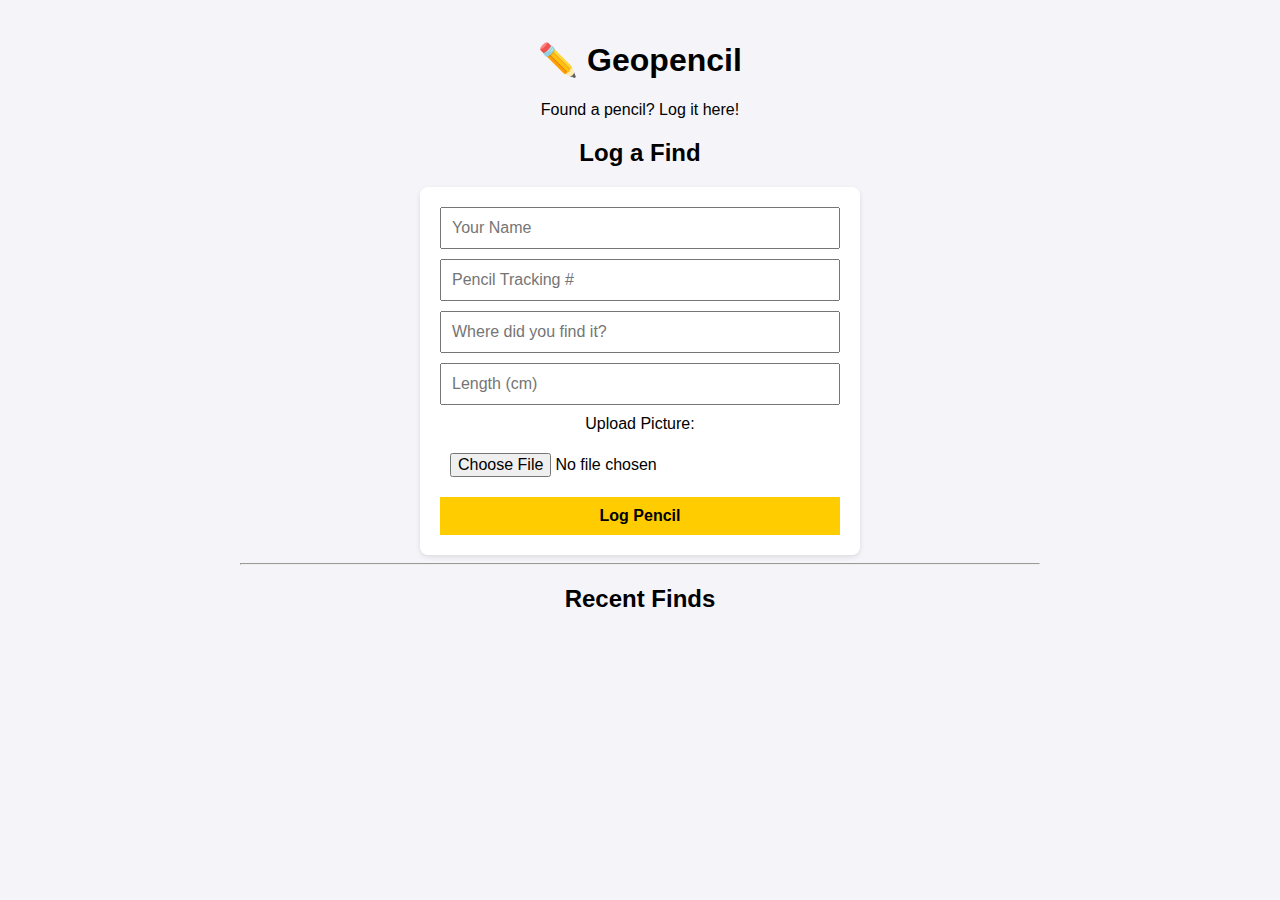
<file: index.html>
<!DOCTYPE html>
<html lang="en">
<head>
    <meta charset="UTF-8">
    <meta name="viewport" content="width=device-width, initial-scale=1.0">
    <title>Geopencil - Track the Journey</title>
    <link rel="stylesheet" href="style.css">
</head>
<body>

    <header>
        <h1>✏️ Geopencil</h1>
        <p>Found a pencil? Log it here!</p>
    </header>

    <section id="upload-section">
        <h2>Log a Find</h2>
        <form id="pencilForm">
            <input type="text" id="finderName" placeholder="Your Name" required>
            <input type="text" id="trackingNumber" placeholder="Pencil Tracking #" required>
            <input type="text" id="location" placeholder="Where did you find it?" required>
            <input type="number" id="length" placeholder="Length (cm)" required>
            
            <label for="photo">Upload Picture:</label>
            <input type="file" id="photo" accept="image/*" required>
            
            <button type="submit">Log Pencil</button>
        </form>
    </section>

    <hr>

    <section id="gallery-section">
        <h2>Recent Finds</h2>
        <div id="pencil-grid">
            </div>
    </section>

    <script src="app.js"></script>
</body>
</html>
</file>
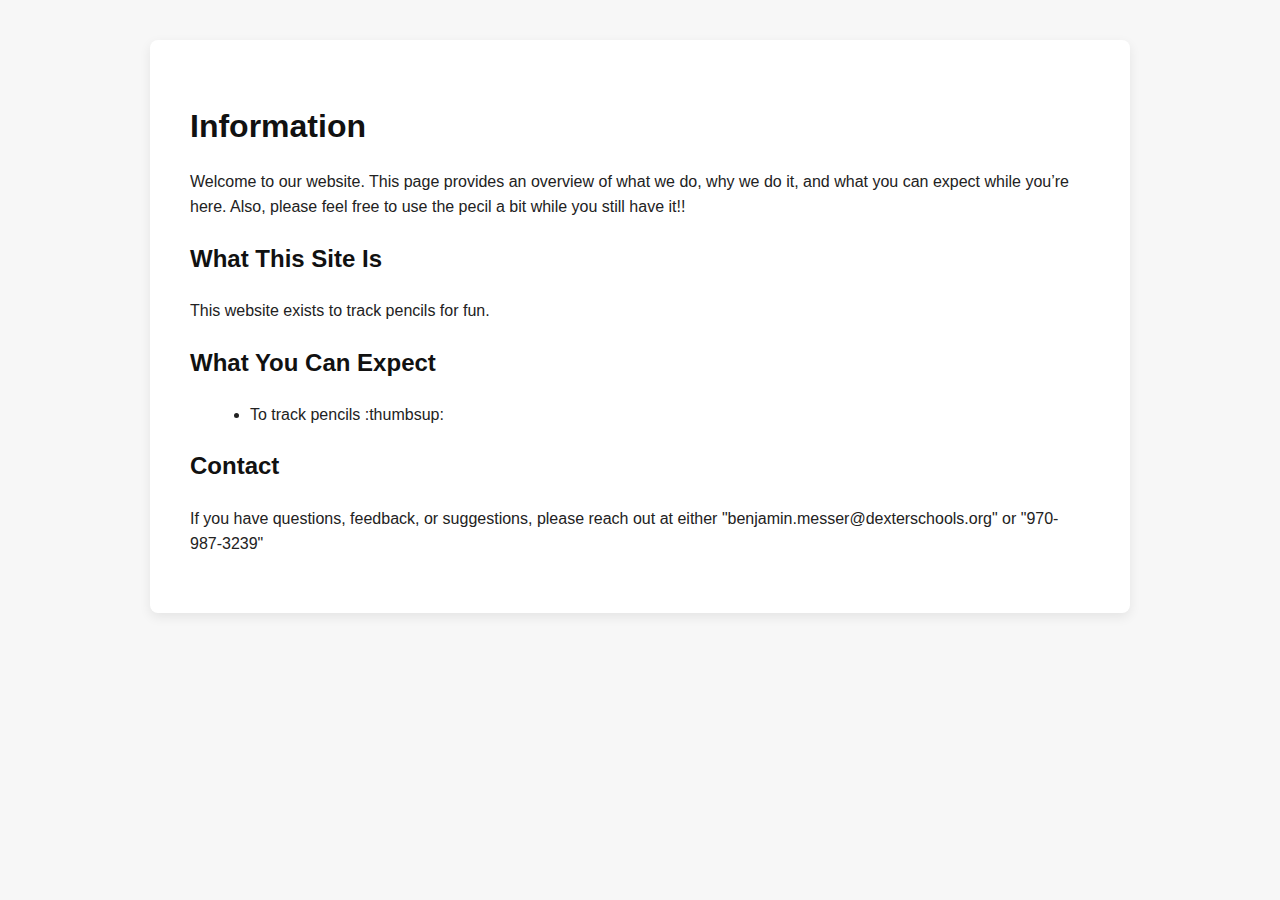
<file: info.html>
<!DOCTYPE html>
<html lang="en">
<head>
    <meta charset="UTF-8">
    <meta name="viewport" content="width=device-width, initial-scale=1.0">
    <title>Information</title>
    <style>
        body {
            font-family: Arial, sans-serif;
            background-color: #f7f7f7;
            color: #222;
            margin: 0;
            padding: 0;
            line-height: 1.6;
        }
        .container {
            max-width: 900px;
            margin: 40px auto;
            background: #ffffff;
            padding: 40px;
            border-radius: 8px;
            box-shadow: 0 4px 12px rgba(0,0,0,0.08);
        }
        h1, h2 {
            color: #111;
        }
        h1 {
            margin-bottom: 10px;
        }
        p {
            margin-bottom: 16px;
        }
        ul {
            margin-left: 20px;
        }
        footer {
            margin-top: 40px;
            font-size: 0.9em;
            color: #666;
            text-align: center;
        }
    </style>
</head>
<body>

    <div class="container">
        <h1>Information</h1>
        <p>
            Welcome to our website. This page provides an overview of what we do,
            why we do it, and what you can expect while you’re here.
            Also, please feel free to use the pecil a bit while you still have it!!
        </p>

        <h2>What This Site Is</h2>
        <p>
            This website exists to track pencils for fun.
        </p>

        <h2>What You Can Expect</h2>
        <ul>
            <li>To track pencils :thumbsup:</li>
        </ul>

        <h2>Contact</h2>
        <p>
            If you have questions, feedback, or suggestions, please reach out
            at either "benjamin.messer@dexterschools.org" or "970-987-3239"
        </p>
    </div>

</body>
</html>
</file>
<file: style.css>
body {
    font-family: Arial, sans-serif;
    max-width: 800px;
    margin: 0 auto;
    padding: 20px;
    background-color: #f4f4f9;
    text-align: center;
}

form {
    display: flex;
    flex-direction: column;
    gap: 10px;
    max-width: 400px;
    margin: 0 auto;
    padding: 20px;
    background: white;
    border-radius: 8px;
    box-shadow: 0 2px 5px rgba(0,0,0,0.1);
}

input, button {
    padding: 10px;
    font-size: 16px;
}

button {
    background-color: #ffcc00; /* Pencil Yellow */
    border: none;
    cursor: pointer;
    font-weight: bold;
}

#pencil-grid {
    display: grid;
    grid-template-columns: repeat(auto-fill, minmax(200px, 1fr));
    gap: 20px;
    margin-top: 20px;
}

.pencil-card {
    background: white;
    padding: 10px;
    border-radius: 8px;
    box-shadow: 0 2px 5px rgba(0,0,0,0.1);
}

.pencil-card img {
    width: 100%;
    height: auto;
    border-radius: 4px;
}
</file>
